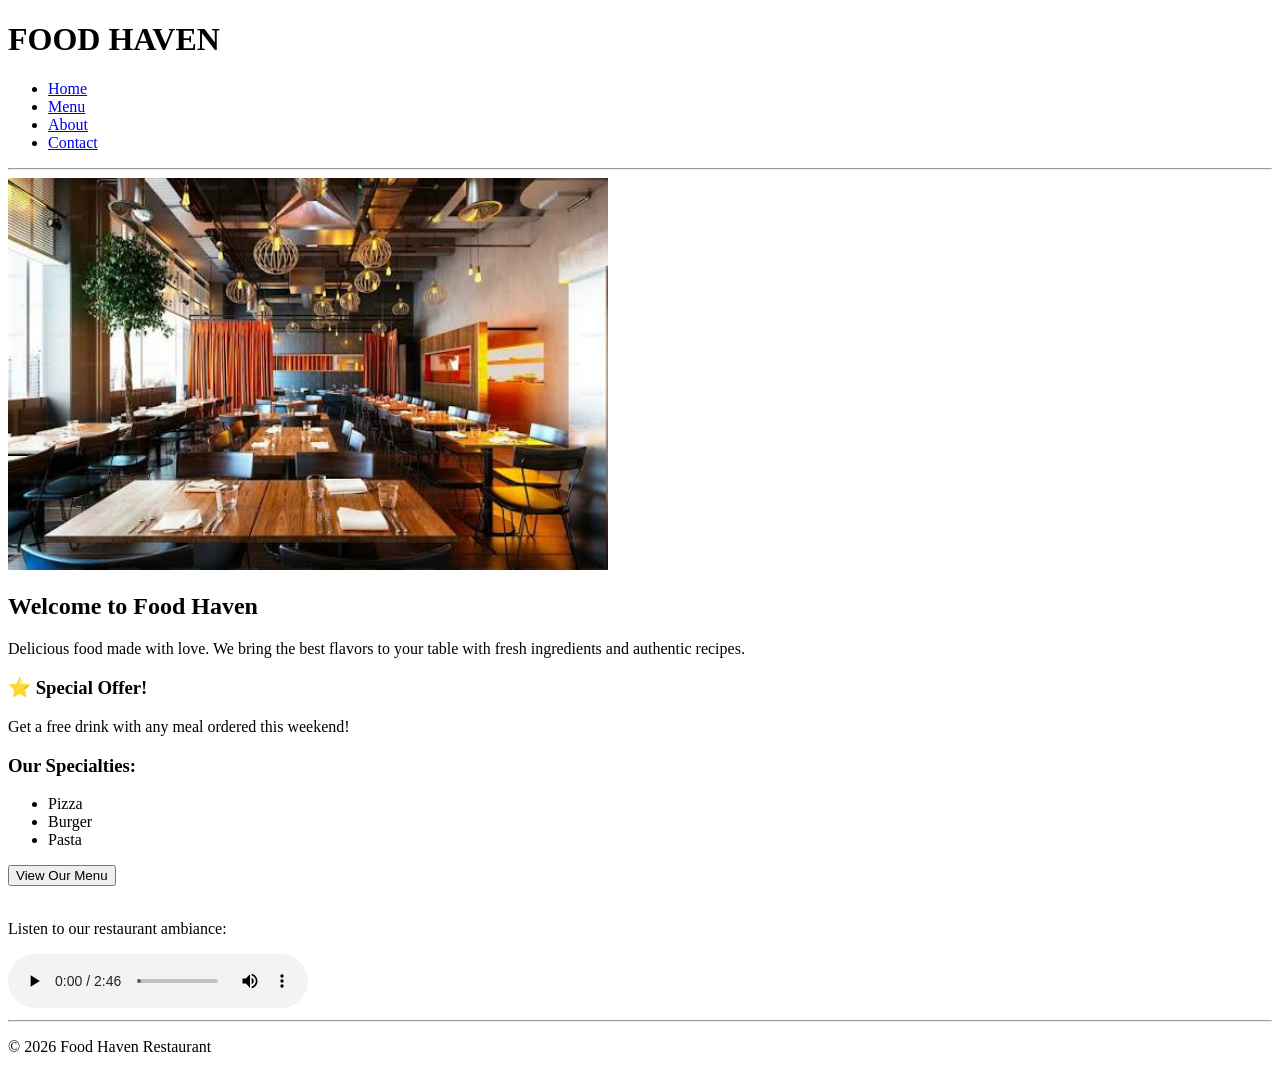
<file: Assignment 4/index.html>
<!DOCTYPE html>
<html>
<head>
    <title>Food Haven Restaurant - Home</title>
</head>
<body>
    <header>
        <h1>FOOD HAVEN</h1>
        <nav>
            <ul>
                <li><a href="index.html">Home</a></li>
                <li><a href="menu.html">Menu</a></li>
                <li><a href="about.html">About</a></li>
                <li><a href="contact.html">Contact</a></li>
            </ul>
        </nav>
    </header>
    <hr>

    <main>
        <!-- Restaurant Image -->
        <img src="images/restaurant.jpeg" alt="Food Haven Restaurant" width="600">
        <br>
        
        <h2>Welcome to Food Haven</h2>
        <p>Delicious food made with love. We bring the best flavors to your table with fresh ingredients and authentic recipes.</p>
        
        <h3>⭐ Special Offer!</h3>
        <p>Get a free drink with any meal ordered this weekend!</p>
        
        <h3>Our Specialties:</h3>
        <ul>
            <li>Pizza</li>
            <li>Burger</li>
            <li>Pasta</li>
        </ul>

        <a href="menu.html"><button>View Our Menu</button></a>

        <br><br>
        <p>Listen to our restaurant ambiance:</p>
        <audio controls>
            <source src="images/background-music.mp3" type="audio/mpeg">
            Your browser does not support the audio element.
        </audio>
    </main>

    <hr>
    <footer>
        <p>&copy; 2026 Food Haven Restaurant</p>
    </footer>
</body>
</html>
</file>
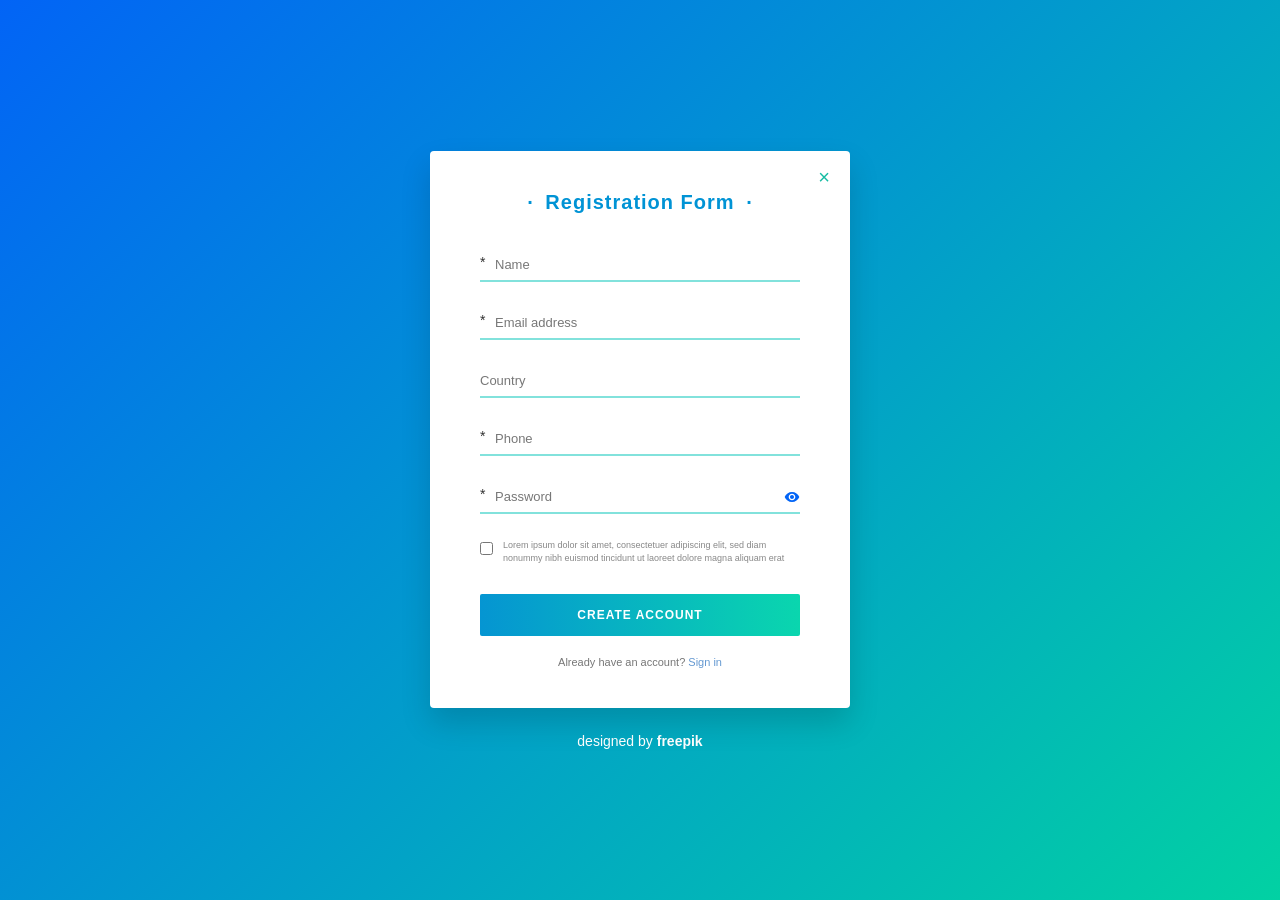
<file: Assignment 5/index.html>
<!DOCTYPE html>
<html lang="en">
<head>
    <meta charset="UTF-8">
    <meta name="viewport" content="width=device-width, initial-scale=1.0">
    <title>Registration Form</title>
    <link rel="stylesheet" href="Style.css">
</head>
<body>

    <div class="form-container">
        <span class="close-btn">&times;</span>
        
        <h2><span class="dot">&middot;</span> Registration Form <span class="dot">&middot;</span></h2>
        
        <form action="#">
            <div class="input-group">
                <span class="asterisk">*</span>
                <input type="text" placeholder="Name" required>
            </div>
            
            <div class="input-group">
                <span class="asterisk">*</span>
                <input type="email" placeholder="Email address" required>
            </div>
            
            <div class="input-group">
                <input type="text" placeholder="Country" class="no-asterisk">
            </div>
            
            <div class="input-group">
                <span class="asterisk">*</span>
                <input type="tel" placeholder="Phone" required>
            </div>
            
            <div class="input-group password-group">
                <span class="asterisk">*</span>
                <input type="password" placeholder="Password" required>
                <span class="eye-icon">
                    <svg viewBox="0 0 24 24" width="16" height="16" fill="#0264f6"><path d="M12 4.5C7 4.5 2.73 7.61 1 12c1.73 4.39 6 7.5 11 7.5s9.27-3.11 11-7.5c-1.73-4.39-6-7.5-11-7.5zM12 17c-2.76 0-5-2.24-5-5s2.24-5 5-5 5 2.24 5 5-2.24 5-5 5zm0-8c-1.66 0-3 1.34-3 3s1.34 3 3 3 3-1.34 3-3-1.34-3-3-3z"/></svg>
                </span>
            </div>
            
            <div class="checkbox-group">
                <input type="checkbox" id="terms" required>
                <label for="terms">Lorem ipsum dolor sit amet, consectetuer adipiscing elit, sed diam nonummy nibh euismod tincidunt ut laoreet dolore magna aliquam erat</label>
            </div>
            
            <button type="submit" class="submit-btn">CREATE ACCOUNT</button>
            
            <p class="signin-text">Already have an account? <a href="#">Sign in</a></p>
        </form>
    </div>
    
    <div class="watermark">
        designed by <strong>freepik</strong>
    </div>

</body>
</html>
</file>
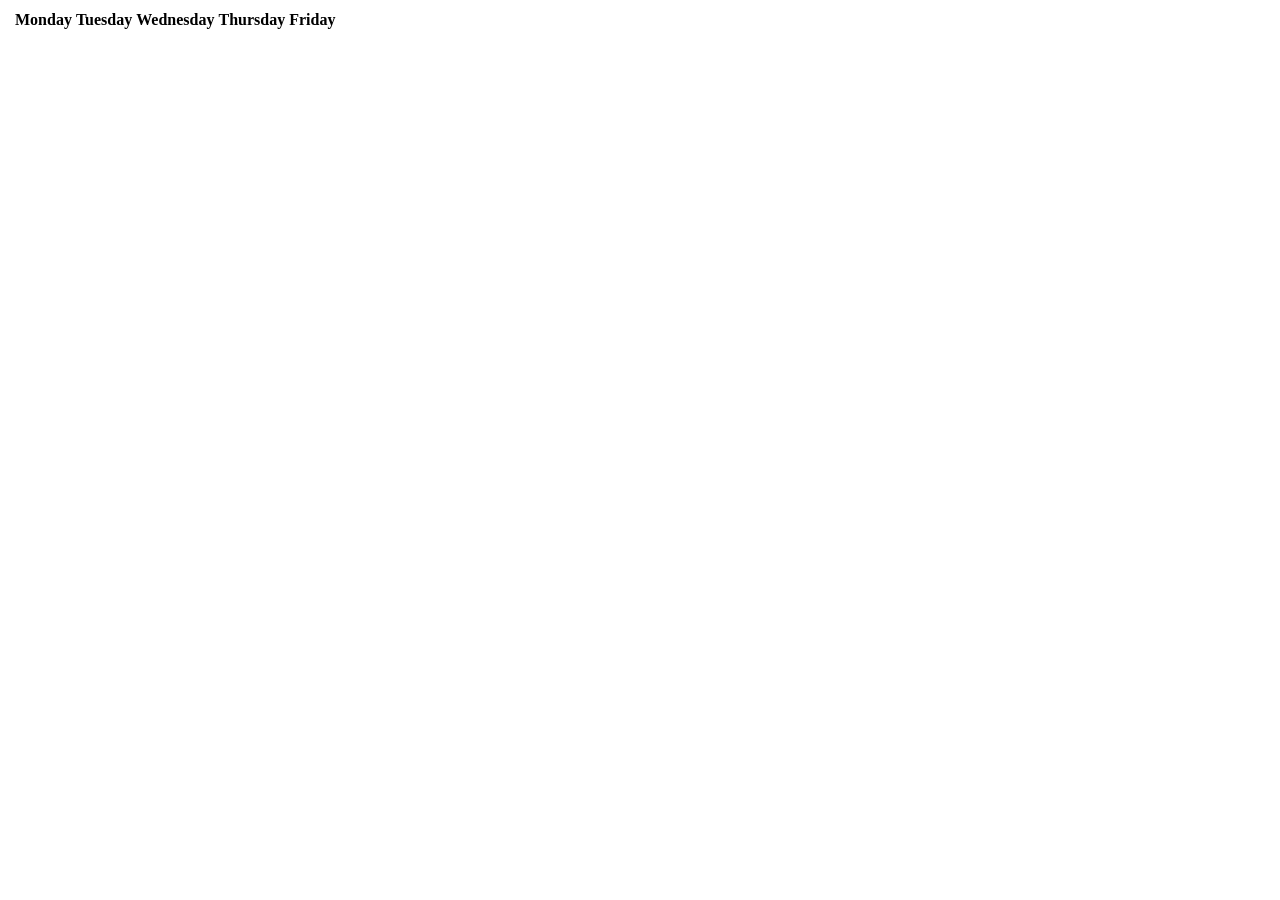
<file: Lec 4.html>
<!DOCTYPE html>
<html lang="en">

<head>
    <meta charset="UTF-8">
    <meta name="viewport" content="width=device-width, initial-scale=1.0">
    <title>Document</title>
</head>

<body>
    <table >
        <tr >
            <th border="1" cellpadding="5"></th>
            <th border="1" cellpadding="5">Monday</th>
            <th border="1" cellpadding="5">Tuesday</th>
            <th border="1" cellpadding="5">Wednesday</th>
            <th border="1" cellpadding="5">Thursday</th>
            <th border="1" cellpadding="5">Friday</th>
        </tr>
        <tr>
            <td border="1" cellpadding="3"></td>
            <td border="1" cellpadding="5"></td>
            <td border="1" cellpadding="5"></td>
            <td border="1" cellpadding="5"></td>
            <td border="1" cellpadding="5"></td>
            <td border="1" cellpadding="5"></td>
        </tr>
        
</body>

</html>
</file>
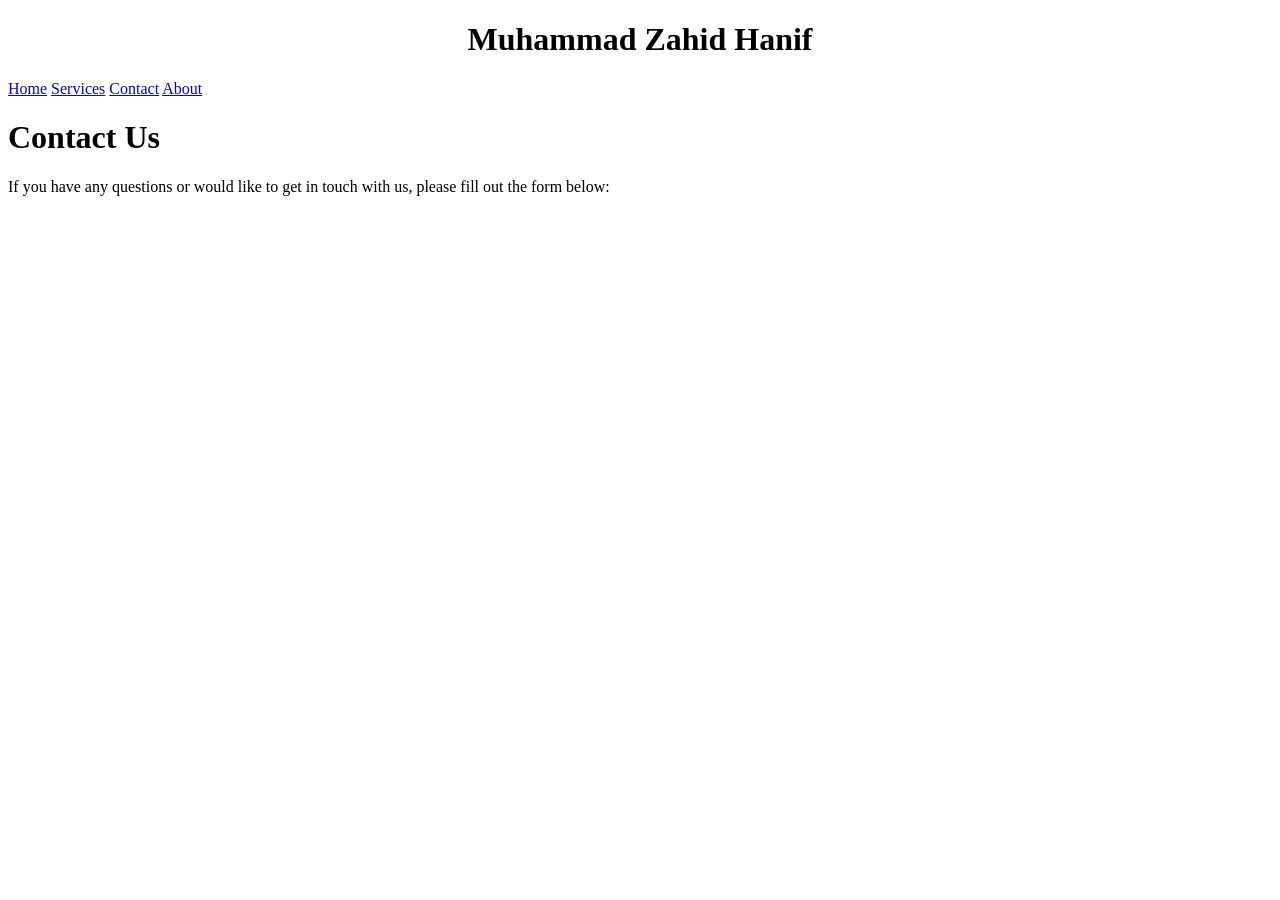
<file: Assignment 1/Contact.html>
<!DOCTYPE html>
<html lang="en">

<head>
    <meta charset="UTF-8">
    <meta name="viewport" content="width=device-width, initial-scale=1.0">
    <title>Contact Us</title>
</head>

<body>
    <h1>
        <center>Muhammad Zahid Hanif</center>
    </h1>
    <nav>
        <a href="Home.html">Home</a>
        <a href="Services.html">Services</a>
        <a href="Contact.html">Contact</a>
        <a href="About.html">About</a>
    </nav>
    <h1>Contact Us</h1>
    <p>If you have any questions or would like to get in touch with us, please fill out the form below:</p>
</body>

</html>
</file>
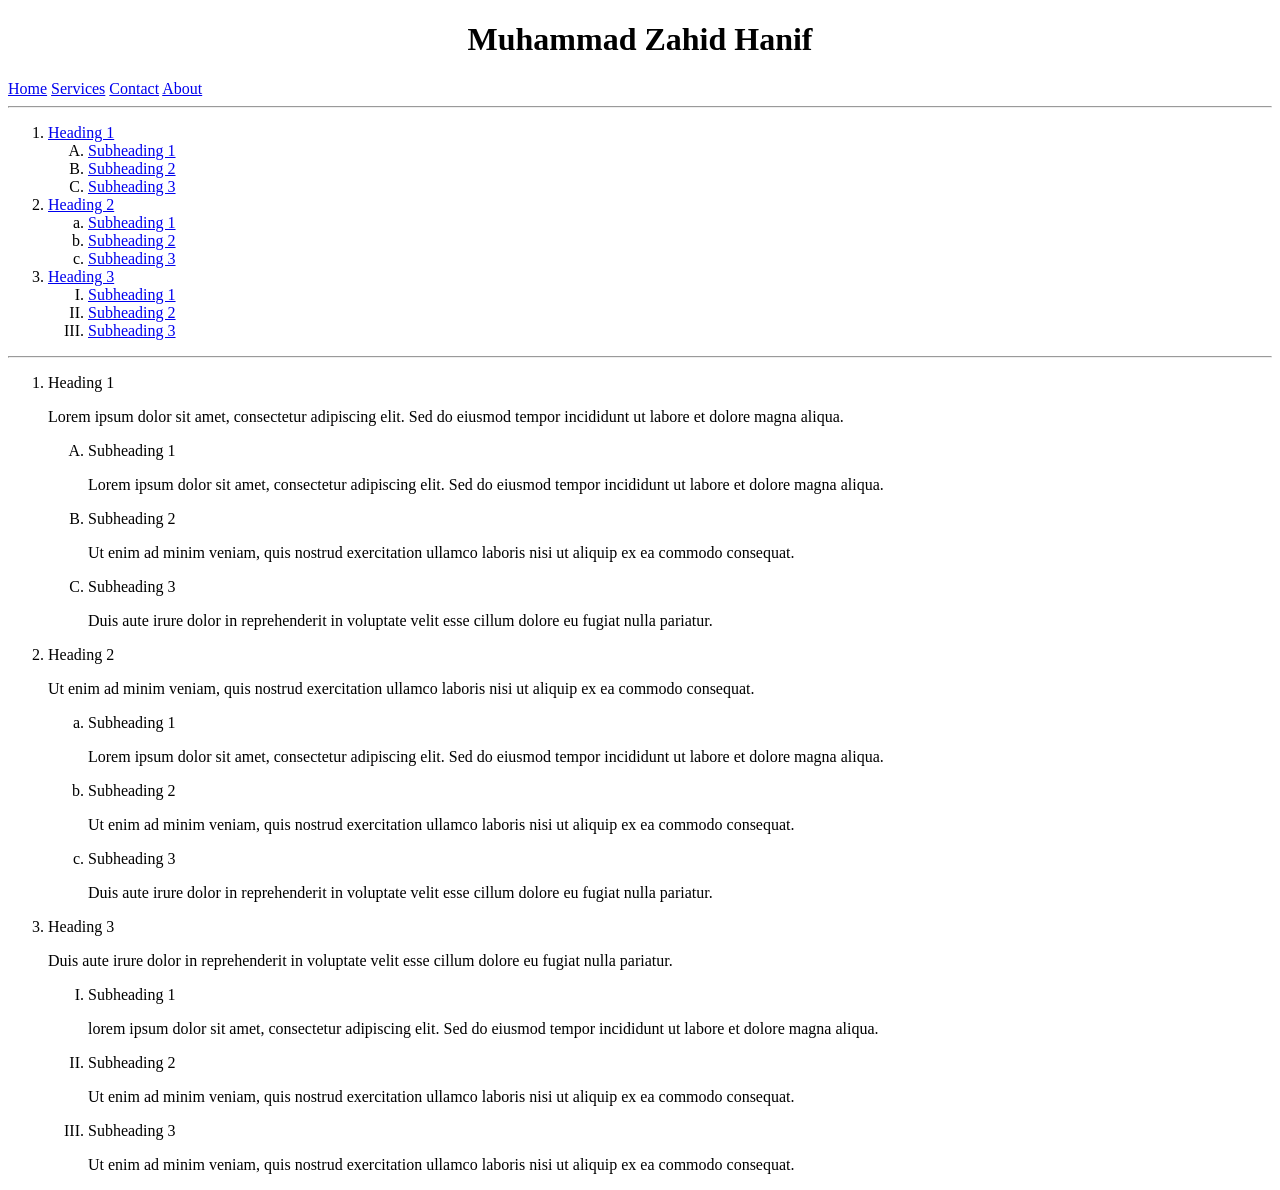
<file: Assignment 1/Home.html>
<!DOCTYPE html>
<html lang="en">

<head>
    <meta charset="UTF-8">
    <meta name="viewport" content="width=device-width, initial-scale=1.0">
    <title>Home</title>
</head>

<body>
    <h1>
        <center>Muhammad Zahid Hanif</center>
    </h1>
    <nav>

        <a href="Home.html">Home</a>
        <a href="Services.html">Services</a>
        <a href="Contact.html">Contact</a>
        <a href="About.html">About</a>
    </nav>
    <hr>
    
    <ol type="1">
        <li>
            <a href="#heading1">Heading 1</a>
            <ol type="A">
                <li> <a href="#subheading1">Subheading 1</a></li>
                <li> <a href="#subheading2">Subheading 2</a></li>
                <li> <a href="#subheading3">Subheading 3</a></li>
            </ol>
        </li>

        <li>
            <a href="#heading2">Heading 2</a>
            <ol type="a">
                <li><a href="#subheading4">Subheading 1</a></li>
                <li><a href="#subheading5">Subheading 2</a></li>
                <li><a href="#subheading6">Subheading 3</a></li>
            </ol>
        </li>
        <li>
            <a href="#heading3">Heading 3</a>
            <ol type="I">
                <li><a href="#subheading7">Subheading 1</a></li>
        </li>
        <li><a href="#subheading8">Subheading 2</a></li>
        <li><a href="#subheading9">Subheading 3</a></li>
    </ol>
    </li>
    </ol>
    <hr>
    <!-- For Description -->
    <ol type="1">
        <li id="heading1">
            Heading 1
<p >Lorem ipsum dolor sit amet, consectetur adipiscing elit. Sed do eiusmod tempor incididunt ut labore et dolore magna aliqua.</p>
            <ol type="A">
                <li id="subheading1">Subheading 1</li>
                <p>
                    Lorem ipsum dolor sit amet, consectetur adipiscing elit. Sed do eiusmod tempor incididunt ut labore et dolore magna aliqua.
                </p>
                <li id="subheading2">Subheading 2</li>
                <p>
                    Ut enim ad minim veniam, quis nostrud exercitation ullamco laboris nisi ut aliquip ex ea commodo consequat.
                </p>
                <li id="subheading3">Subheading 3</li>
                <p>
                    Duis aute irure dolor in reprehenderit in voluptate velit esse cillum dolore eu fugiat nulla pariatur.
                </p>
            </ol>
        </li>

        <li id="heading2">
            Heading 2
            <p>Ut enim ad minim veniam, quis nostrud exercitation ullamco laboris nisi ut aliquip ex ea commodo consequat.</p>
            <ol type="a">
                <li id="subheading4">Subheading 1</li>
                <p>
                    Lorem ipsum dolor sit amet, consectetur adipiscing elit. Sed do eiusmod tempor incididunt ut labore et dolore magna aliqua.
                </p>
                <li id="subheading5">Subheading 2</li>
                <p>
                    Ut enim ad minim veniam, quis nostrud exercitation ullamco laboris nisi ut aliquip ex ea commodo consequat.
                </p>
                <li id="subheading6">Subheading 3</li>
                <p>
                    Duis aute irure dolor in reprehenderit in voluptate velit esse cillum dolore eu fugiat nulla pariatur.
                </p>
            </ol>
        </li>
        <li id="heading3">
            Heading 3
            <p>Duis aute irure dolor in reprehenderit in voluptate velit esse cillum dolore eu fugiat nulla pariatur.</p>
            <ol type="I">
                <li id="subheading7">Subheading 1</li>
                <p>
                    lorem ipsum dolor sit amet, consectetur adipiscing elit. Sed do eiusmod tempor incididunt ut labore et dolore magna aliqua.
                </p>
                <li id="subheading8">Subheading 2</li>
                <p>
                    Ut enim ad minim veniam, quis nostrud exercitation ullamco laboris nisi ut aliquip ex ea commodo consequat.
                </p>
                <li id="subheading9">Subheading 3</li>
                <p>Ut enim ad minim veniam, quis nostrud exercitation ullamco laboris nisi ut aliquip ex ea commodo consequat.</p>
            </ol>
        </li>
    </ol>
</body>

</html>
</file>
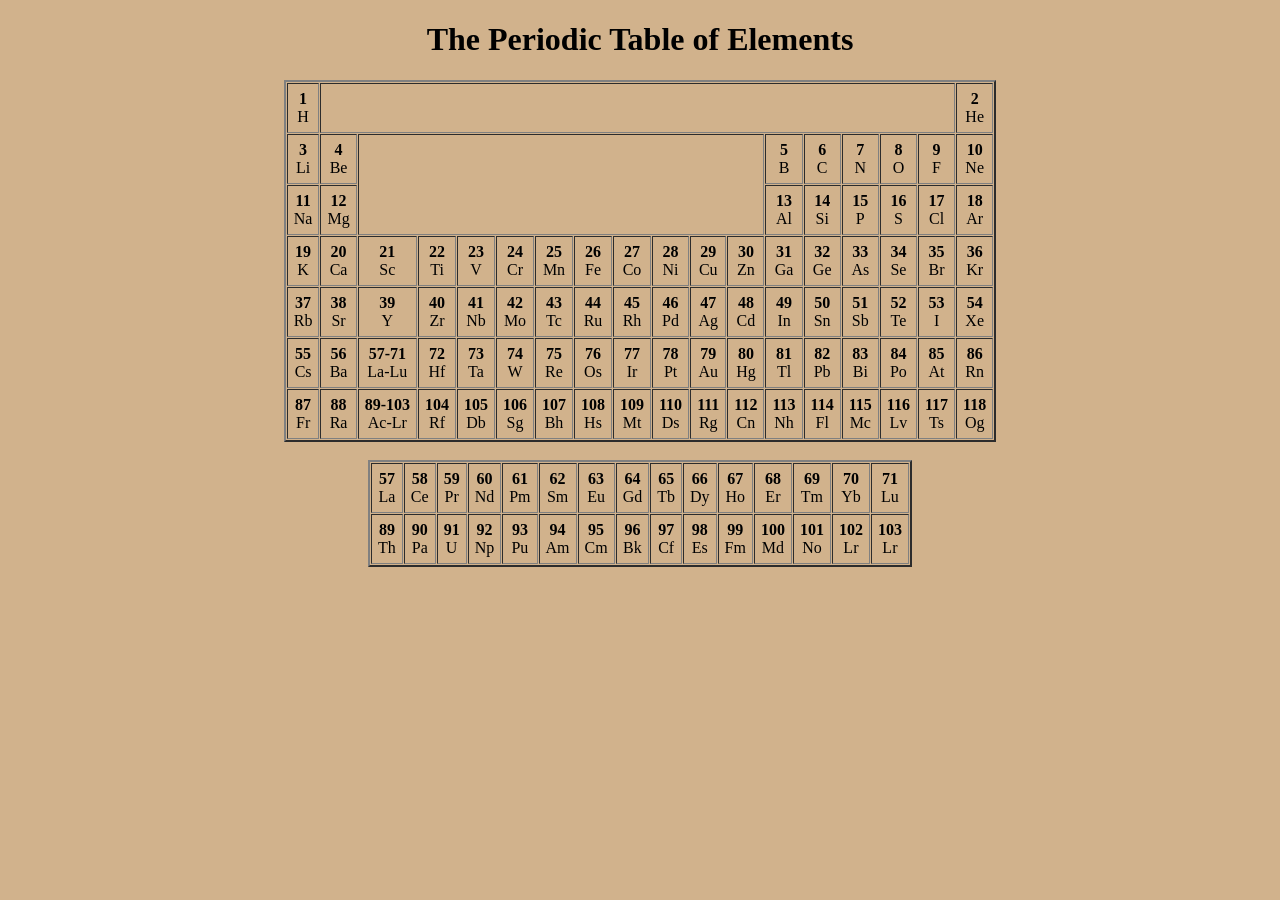
<file: Assignment 2/Periodic_TAble.html>
<!DOCTYPE html>
<html lang="en">

<head>
    <meta charset="UTF-8">
    <title>Periodic Table </title>
</head>

<body bgcolor="#D1B28C">

    <h1 align="center">The Periodic Table of Elements</h1>

    <table border="2" align="center" cellpadding="6" cellspacing="1">

        <tr align="center">
            <td><strong>1</strong><br>H</td>
            <td colspan="16"></td>
            <td><strong>2</strong><br>He</td>
        </tr>


        <tr align="center">
            <td><strong>3</strong><br>Li</td>
            <td><strong>4</strong><br>Be</td>
            <td colspan="10" rowspan="2"></td>
            <td><strong>5</strong><br>B</td>
            <td><strong>6</strong><br>C</td>
            <td><strong>7</strong><br>N</td>
            <td><strong>8</strong><br>O</td>
            <td><strong>9</strong><br>F</td>
            <td ><strong>10</strong><br>Ne</td>
        </tr>


        <tr align="center">
            <td><strong>11</strong><br>Na</td>
            <td><strong>12</strong><br>Mg</td>
            <td><strong>13</strong><br>Al</td>
            <td><strong>14</strong><br>Si</td>
            <td><strong>15</strong><br>P</td>
            <td><strong>16</strong><br>S</td>
            <td><strong>17</strong><br>Cl</td>
            <td ><strong>18</strong><br>Ar</td>
        </tr>


        <tr align="center">
            <td><strong>19</strong><br>K</td>
            <td><strong>20</strong><br>Ca</td>
            <td><strong>21</strong><br>Sc</td>
            <td><strong>22</strong><br>Ti</td>
            <td><strong>23</strong><br>V</td>
            <td><strong>24</strong><br>Cr</td>
            <td><strong>25</strong><br>Mn</td>
            <td><strong>26</strong><br>Fe</td>
            <td><strong>27</strong><br>Co</td>
            <td><strong>28</strong><br>Ni</td>
            <td><strong>29</strong><br>Cu</td>
            <td><strong>30</strong><br>Zn</td>
            <td><strong>31</strong><br>Ga</td>
            <td><strong>32</strong><br>Ge</td>
            <td><strong>33</strong><br>As</td>
            <td><strong>34</strong><br>Se</td>
            <td><strong>35</strong><br>Br</td>
            <td ><strong>36</strong><br>Kr</td>
        </tr>


        <tr align="center">
            <td><strong>37</strong><br>Rb</td>
            <td><strong>38</strong><br>Sr</td>
            <td><strong>39</strong><br>Y</td>
            <td><strong>40</strong><br>Zr</td>
            <td><strong>41</strong><br>Nb</td>
            <td><strong>42</strong><br>Mo</td>
            <td><strong>43</strong><br>Tc</td>
            <td><strong>44</strong><br>Ru</td>
            <td><strong>45</strong><br>Rh</td>
            <td><strong>46</strong><br>Pd</td>
            <td><strong>47</strong><br>Ag</td>
            <td><strong>48</strong><br>Cd</td>
            <td><strong>49</strong><br>In</td>
            <td><strong>50</strong><br>Sn</td>
            <td><strong>51</strong><br>Sb</td>
            <td><strong>52</strong><br>Te</td>
            <td><strong>53</strong><br>I</td>
            <td ><strong>54</strong><br>Xe</td>
        </tr>


        <tr align="center">
            <td><strong>55</strong><br>Cs</td>
            <td><strong>56</strong><br>Ba</td>
            <td><strong>57-71</strong><br>La-Lu</td>
            <td><strong>72</strong><br>Hf</td>
            <td><strong>73</strong><br>Ta</td>
            <td><strong>74</strong><br>W</td>
            <td><strong>75</strong><br>Re</td>
            <td><strong>76</strong><br>Os</td>
            <td><strong>77</strong><br>Ir</td>
            <td><strong>78</strong><br>Pt</td>
            <td><strong>79</strong><br>Au</td>
            <td><strong>80</strong><br>Hg</td>
            <td><strong>81</strong><br>Tl</td>
            <td><strong>82</strong><br>Pb</td>
            <td><strong>83</strong><br>Bi</td>
            <td><strong>84</strong><br>Po</td>
            <td><strong>85</strong><br>At</td>
            <td ><strong>86</strong><br>Rn</td>
        </tr>

        <tr align="center">
            <td><strong>87</strong><br>Fr</td>
            <td><strong>88</strong><br>Ra</td>
            <td><strong>89-103</strong><br>Ac-Lr</td>
            <td><strong>104</strong><br>Rf</td>
            <td><strong>105</strong><br>Db</td>
            <td><strong>106</strong><br>Sg</td>
            <td><strong>107</strong><br>Bh</td>
            <td><strong>108</strong><br>Hs</td>
            <td><strong>109</strong><br>Mt</td>
            <td><strong>110</strong><br>Ds</td>
            <td><strong>111</strong><br>Rg</td>
            <td><strong>112</strong><br>Cn</td>
            <td><strong>113</strong><br>Nh</td>
            <td><strong>114</strong><br>Fl</td>
            <td><strong>115</strong><br>Mc</td>
            <td><strong>116</strong><br>Lv</td>
            <td><strong>117</strong><br>Ts</td>
            <td ><strong>118</strong><br>Og</td>
        </tr>



    </table>
    <br>

    <table border="2" align="center" cellpadding="6" cellspacing="1">
        <tr align="center">

            <td><strong>57</strong><br>La</td>
            <td><strong>58</strong><br>Ce</td>
            <td><strong>59</strong><br>Pr</td>
            <td><strong>60</strong><br>Nd</td>
            <td><strong>61</strong><br>Pm</td>
            <td><strong>62</strong><br>Sm</td>
            <td><strong>63</strong><br>Eu</td>
            <td><strong>64</strong><br>Gd</td>
            <td><strong>65</strong><br>Tb</td>
            <td><strong>66</strong><br>Dy</td>
            <td><strong>67</strong><br>Ho</td>
            <td><strong>68</strong><br>Er</td>
            <td><strong>69</strong><br>Tm</td>
            <td><strong>70</strong><br>Yb</td>
            <td><strong>71</strong><br>Lu</td>

        </tr>


        <tr align="center">
            <td><strong>89</strong><br>Th</td>
            <td><strong>90</strong><br>Pa</td>
            <td><strong>91</strong><br>U</td>
            <td><strong>92</strong><br>Np</td>
            <td><strong>93</strong><br>Pu</td>
            <td><strong>94</strong><br>Am</td>
            <td><strong>95</strong><br>Cm</td>
            <td><strong>96</strong><br>Bk</td>
            <td><strong>97</strong><br>Cf</td>
            <td><strong>98</strong><br>Es</td>
            <td><strong>99</strong><br>Fm</td>
            <td><strong>100</strong><br>Md</td>
            <td><strong>101</strong><br>No</td>
            <td><strong>102</strong><br>Lr</td>
            <td><strong>103</strong><br>Lr</td>

        </tr>
    </table>

</body>

</html>
</file>
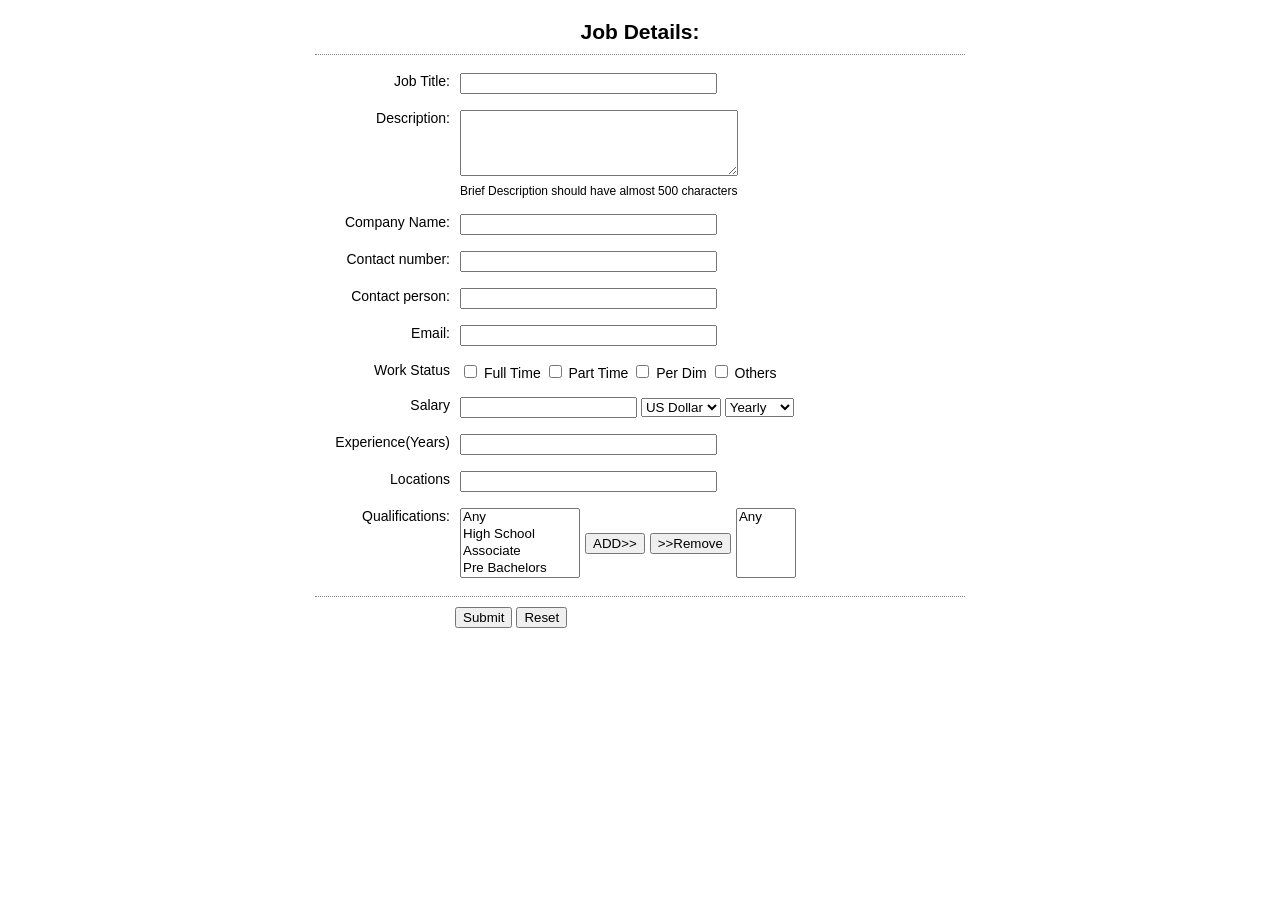
<file: Assignment 3/Task.html>
<!DOCTYPE html>
<html lang="en">

<head>
    <meta charset="UTF-8">
    <meta name="viewport" content="width=device-width, initial-scale=1.0">
    <title>Job Details Form</title>
    <style>
        body {
            font-family: Arial, sans-serif;
            font-size: 14px;
        }

        .form-container {
            width: 650px;
            margin: 20px auto;
        }

        h2 {
            text-align: center;
            margin-bottom: 10px;
        }

        .dotted-line {
            border: none;
            border-top: 1px dotted #888;
            margin: 10px 0;
        }

        table {
            width: 100%;
            border-collapse: collapse;
        }

        td {
            padding: 8px 5px;
            vertical-align: top;
        }

        .label-col {
            text-align: right;
            width: 130px;
        }

        .sub-text {
            display: block;
            font-size: 12px;
            margin-top: 5px;
        }

        .qualifications-container {
            display: flex;
            align-items: center;
            gap: 5px;
        }

        .qualifications-container select {
            width: 120px;
        }

        .qualifications-buttons {
            display: flex;
            gap: 5px;
        }

        .action-buttons {
            margin-top: 10px;
            margin-left: 140px;
        }
    </style>
</head>

<body>

    <div class="form-container">
        <h2>Job Details:</h2>
        <hr class="dotted-line">

        <form action="#" method="post">
            <table>
                <tr>
                    <td class="label-col"><label for="job_title">Job Title:</label></td>
                    <td><input type="text" id="job_title" name="job_title" size="30"></td>
                </tr>
                <tr>
                    <td class="label-col"><label for="description">Description:</label></td>
                    <td>
                        <textarea id="description" name="description" rows="4" cols="32"></textarea>
                        <span class="sub-text">Brief Description should have almost 500 characters</span>
                    </td>
                </tr>
                <tr>
                    <td class="label-col"><label for="company_name">Company Name:</label></td>
                    <td><input type="text" id="company_name" name="company_name" size="30"></td>
                </tr>
                <tr>
                    <td class="label-col"><label for="contact_number">Contact number:</label></td>
                    <td><input type="text" id="contact_number" name="contact_number" size="30"></td>
                </tr>
                <tr>
                    <td class="label-col"><label for="contact_person">Contact person:</label></td>
                    <td><input type="text" id="contact_person" name="contact_person" size="30"></td>
                </tr>
                <tr>
                    <td class="label-col"><label for="email">Email:</label></td>
                    <td><input type="email" id="email" name="email" size="30"></td>
                </tr>
                <tr>
                    <td class="label-col">Work Status</td>
                    <td>
                        <input type="checkbox" id="full_time" name="work_status" value="Full Time"> <label
                            for="full_time">Full Time</label>
                        <input type="checkbox" id="part_time" name="work_status" value="Part Time"> <label
                            for="part_time">Part Time</label>
                        <input type="checkbox" id="per_dim" name="work_status" value="Per Dim"> <label for="per_dim">Per
                            Dim</label>
                        <input type="checkbox" id="others" name="work_status" value="Others"> <label
                            for="others">Others</label>
                    </td>
                </tr>
                <tr>
                    <td class="label-col"><label for="salary">Salary</label></td>
                    <td>
                        <input type="text" id="salary" name="salary" size="20">
                        <select name="currency">
                            <option value="USD">US Dollar</option>
                            <option value="PKR">PKR</option>
                            <option value="Euro">Euro</option>
                        </select>
                        <select name="period">
                            <option value="Yearly">Yearly</option>
                            <option value="Monthly">Monthly</option>
                            <option value="Hourly">Hourly</option>
                        </select>
                    </td>
                </tr>
                <tr>
                    <td class="label-col"><label for="experience">Experience(Years)</label></td>
                    <td><input type="text" id="experience" name="experience" size="30"></td>
                </tr>
                <tr>
                    <td class="label-col"><label for="locations">Locations</label></td>
                    <td><input type="text" id="locations" name="locations" size="30"></td>
                </tr>
                <tr>
                    <td class="label-col"><label>Qualifications:</label></td>
                    <td>
                        <div class="qualifications-container">
                            <select multiple size="4">
                                <option value="any">Any</option>
                                <option value="high_school">High School</option>
                                <option value="associate">Associate</option>
                                <option value="pre_bachelors">Pre Bachelors</option>
                            </select>
                            <div class="qualifications-buttons">
                                <button type="button">ADD>></button>
                                <button type="button">>>Remove</button>
                            </div>
                            <select multiple size="4" style="width: 60px;">
                                <option value="any">Any</option>
                            </select>
                        </div>
                    </td>
                </tr>
            </table>

            <hr class="dotted-line">

            <div class="action-buttons">
                <input type="submit" value="Submit">
                <input type="reset" value="Reset">
            </div>
        </form>
    </div>

</body>

</html>
</file>
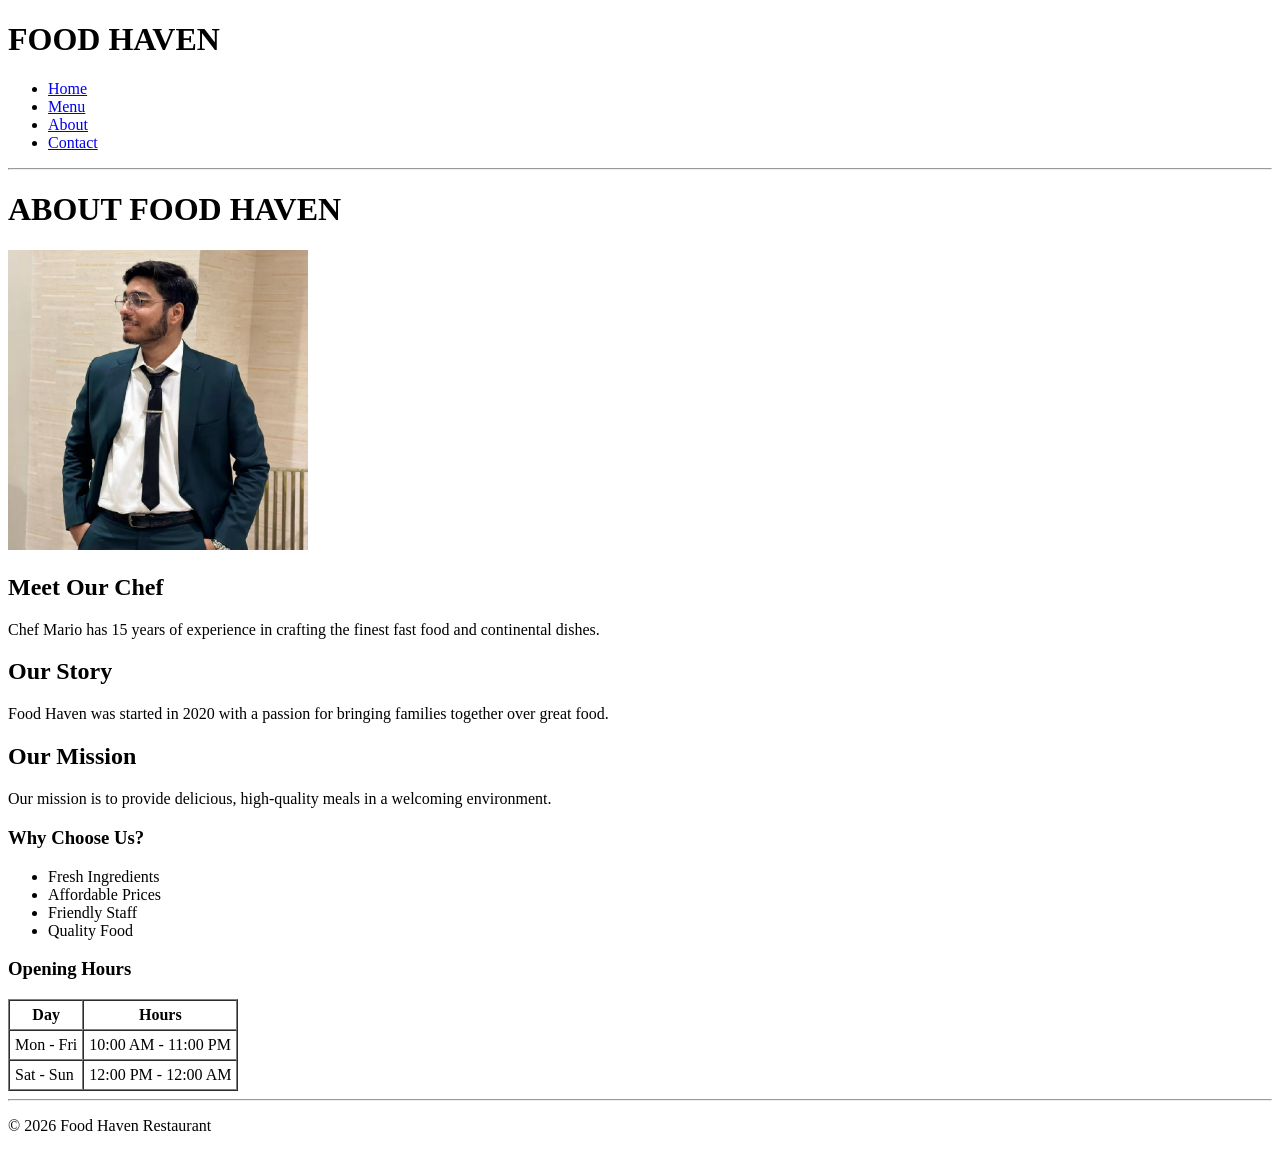
<file: Assignment 4/about.html>
<!DOCTYPE html>
<html>
<head>
    <title>Food Haven - About Us</title>
</head>
<body>
    <header>
        <h1>FOOD HAVEN</h1>
        <nav>
            <ul>
                <li><a href="index.html">Home</a></li>
                <li><a href="menu.html">Menu</a></li>
                <li><a href="about.html">About</a></li>
                <li><a href="contact.html">Contact</a></li>
            </ul>
        </nav>
    </header>
    <hr>

    <main>
        <h1>ABOUT FOOD HAVEN</h1>

        <img src="images/chef.jpg" alt="Our Head Chef" width="300">
        <h2>Meet Our Chef</h2>
        <p>Chef Mario has 15 years of experience in crafting the finest fast food and continental dishes.</p>
        
        <h2>Our Story</h2>
        <p>Food Haven was started in 2020 with a passion for bringing families together over great food.</p>
        
        <h2>Our Mission</h2>
        <p>Our mission is to provide delicious, high-quality meals in a welcoming environment.</p>
        
        <h3>Why Choose Us?</h3>
        <ul>
            <li>Fresh Ingredients</li>
            <li>Affordable Prices</li>
            <li>Friendly Staff</li>
            <li>Quality Food</li>
        </ul>

        <h3>Opening Hours</h3>
        <table border="1" cellpadding="5" cellspacing="0">
            <tr>
                <th>Day</th>
                <th>Hours</th>
            </tr>
            <tr>
                <td>Mon - Fri</td>
                <td>10:00 AM - 11:00 PM</td>
            </tr>
            <tr>
                <td>Sat - Sun</td>
                <td>12:00 PM - 12:00 AM</td>
            </tr>
        </table>
    </main>

    <hr>
    <footer>
        <p>&copy; 2026 Food Haven Restaurant</p>
    </footer>
</body>
</html>
</file>
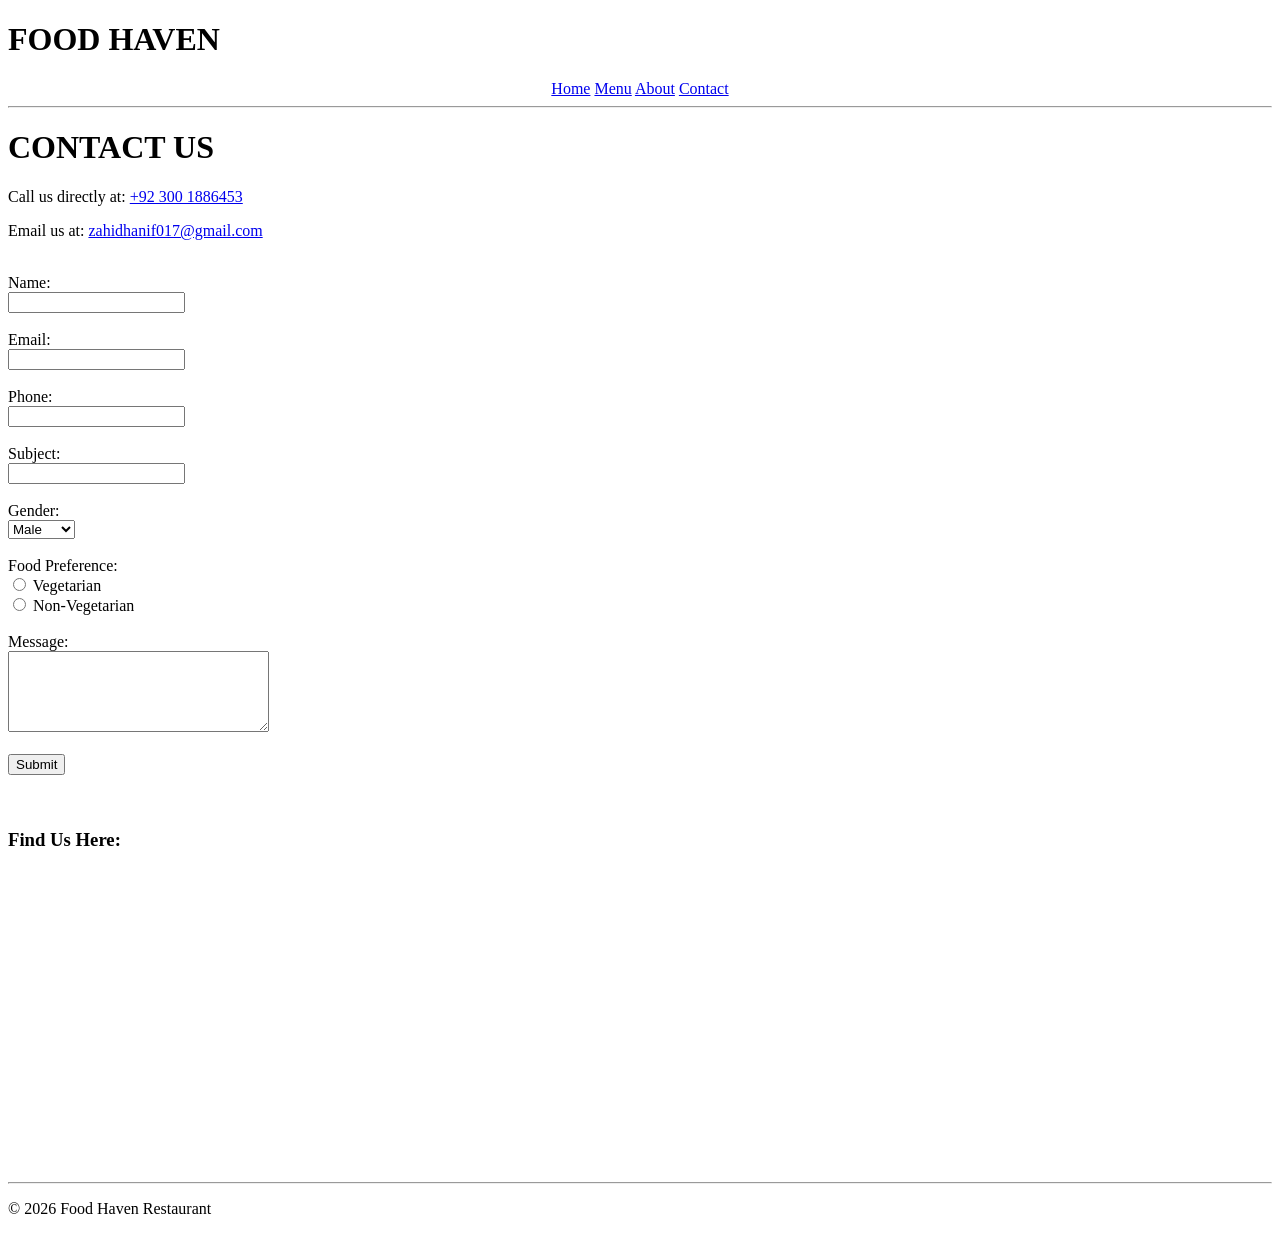
<file: Assignment 4/contact.html>
<!DOCTYPE html>
<html>
<head>
    <title>Food Haven - Contact Us</title>
</head>
<body>
    <header>
        <h1>FOOD HAVEN</h1>
        <nav align ="center" padding="50px">
            
                <a href="index.html">Home</a>
                <a href="menu.html">Menu</a>
                <a href="about.html">About</a>
                <a href="contact.html">Contact</a>
           
        </nav>
    </header>
    <hr>

    <main>
        <h1>CONTACT US</h1>
        
        <p>Call us directly at: <a href="tel:+923001886453">+92 300 1886453</a></p>
        <p>Email us at: <a href="mailto:zahidhanif017@gmail.com">zahidhanif017@gmail.com</a></p>
        <br>

        <form action="#" method="POST">
            <label for="name">Name:</label><br>
            <input type="text" id="name" name="name" required><br><br>

            <label for="email">Email:</label><br>
            <input type="email" id="email" name="email" required><br><br>

            <label for="phone">Phone:</label><br>
            <input type="tel" id="phone" name="phone"><br><br>

            <label for="subject">Subject:</label><br>
            <input type="text" id="subject" name="subject"><br><br>

            <label for="gender">Gender:</label><br>
            <select id="gender" name="gender">
                <option value="male">Male</option>
                <option value="female">Female</option>
                <option value="other">Other</option>
            </select><br><br>

            <label>Food Preference:</label><br>
            <input type="radio" id="veg" name="food_preference" value="Vegetarian">
            <label for="veg">Vegetarian</label><br>
            <input type="radio" id="nonveg" name="food_preference" value="Non-Vegetarian">
            <label for="nonveg">Non-Vegetarian</label><br><br>

            <label for="message">Message:</label><br>
            <textarea id="message" name="message" rows="5" cols="30" required></textarea><br><br>

            <button type="submit">Submit</button>
        </form>

        <br><br>
        <h3>Find Us Here:</h3>
        <iframe src="https://www.google.com/maps/embed?pb=!1m18!1m12!1m3!1d115802.73031024341!2d66.97495029315573!3d24.860959885885273!2m3!1f0!2f0!3f0!3m2!1i1024!2i768!4f13.1!3m3!1m2!1s0x3eb33e06651d4bbf%3A0x9cf92f44555a0c23!2sKarachi%2C%20Karachi%20City%2C%20Sindh%2C%20Pakistan!5e0!3m2!1sen!2s!4v1690000000000!5m2!1sen!2s" width="400" height="300" style="border:0;" allowfullscreen="" loading="lazy" referrerpolicy="no-referrer-when-downgrade"></iframe>
    </main>

    <hr>
    <footer>
        <p>&copy; 2026 Food Haven Restaurant</p>
    </footer>
</body>
</html>
</file>
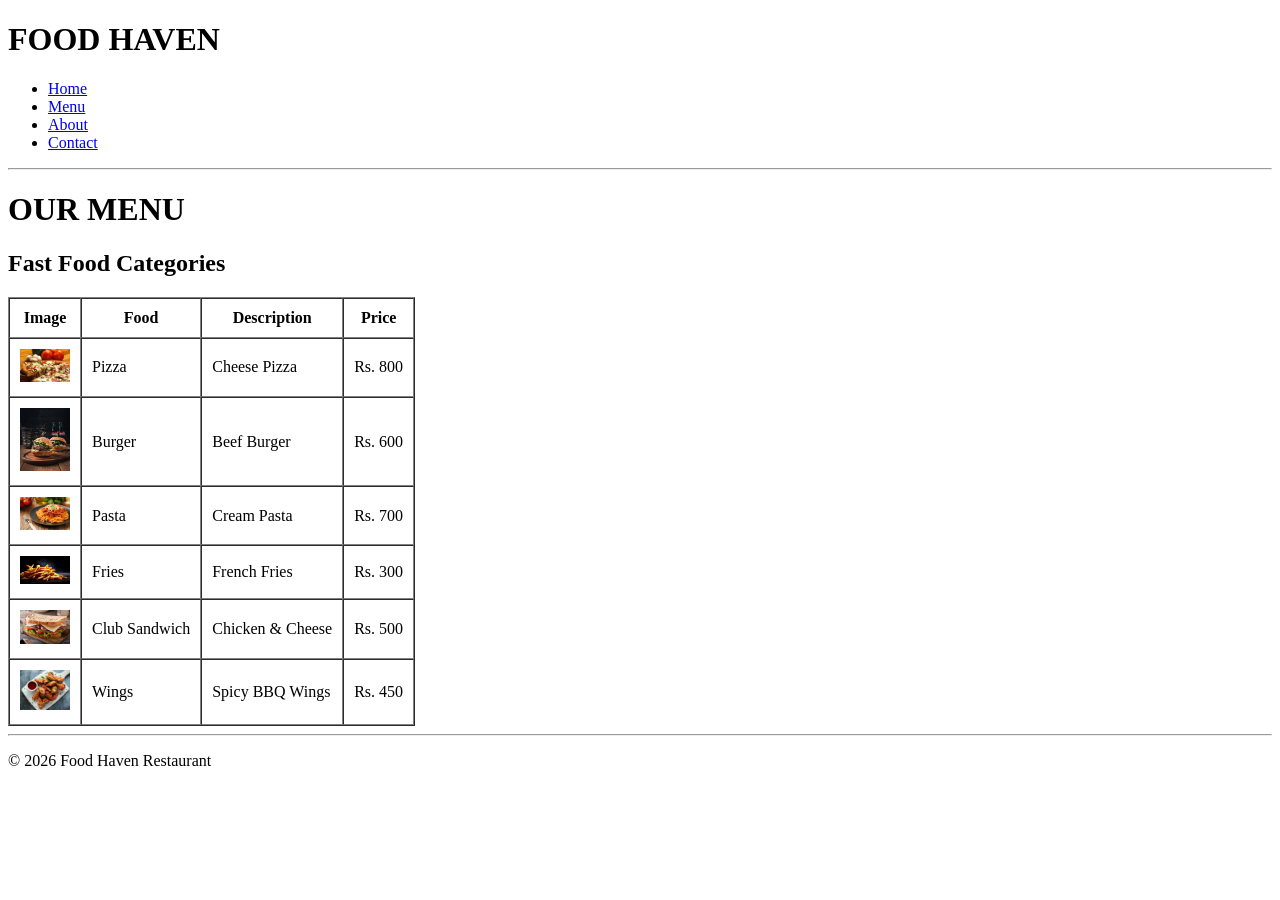
<file: Assignment 4/menu.html>
<!DOCTYPE html>
<html>
<head>
    <title>Food Haven - Menu</title>
</head>
<body>
    <header>
        <h1>FOOD HAVEN</h1>
        <nav>
            <ul>
                <li><a href="index.html">Home</a></li>
                <li><a href="menu.html">Menu</a></li>
                <li><a href="about.html">About</a></li>
                <li><a href="contact.html">Contact</a></li>
            </ul>
        </nav>
    </header>
    <hr>

    <main>
        <h1>OUR MENU</h1>

        <h2>Fast Food Categories</h2>
        
        <table border="1" cellpadding="10" cellspacing="0">
            <tr>
                <th>Image</th>
                <th>Food</th>
                <th>Description</th>
                <th>Price</th>
            </tr>
            <tr>
                <td><img src="images/pizza.jpg" alt="Pizza" width="50"></td>
                <td>Pizza</td>
                <td>Cheese Pizza</td>
                <td>Rs. 800</td>
            </tr>
            <tr>
                <td><img src="images/burger.jpg" alt="Burger" width="50"></td>
                <td>Burger</td>
                <td>Beef Burger</td>
                <td>Rs. 600</td>
            </tr>
            <tr>
                <td><img src="images/pasta.jpg" alt="Pasta" width="50"></td>
                <td>Pasta</td>
                <td>Cream Pasta</td>
                <td>Rs. 700</td>
            </tr>
            <tr>
                <td><img src="images/fries.jpg" alt="Fries" width="50"></td> <!-- Need to add this image or use existing -->
                <td>Fries</td>
                <td>French Fries</td>
                <td>Rs. 300</td>
            </tr>
            <tr>
                <td><img src="images/sandwich.jpg" alt="Sandwich" width="50"></td>
                <td>Club Sandwich</td>
                <td>Chicken & Cheese</td>
                <td>Rs. 500</td>
            </tr>
            <tr>
                <td><img src="images/wings.jpg" alt="Wings" width="50"></td>
                <td>Wings</td>
                <td>Spicy BBQ Wings</td>
                <td>Rs. 450</td>
            </tr>
        </table>
    </main>

    <hr>
    <footer>
        <p>&copy; 2026 Food Haven Restaurant</p>
    </footer>
</body>
</html>
</file>
<file: Assignment 5/Style.css>
* {
    margin: 0;
    padding: 0;
    box-sizing: border-box;
    font-family: 'Segoe UI', Tahoma, Geneva, Verdana, sans-serif;
}

body {
    background: linear-gradient(135deg, #0264f6, #02d1a3);
    min-height: 100vh;
    display: flex;
    flex-direction: column;
    justify-content: center;
    align-items: center;
    padding: 20px;
}

.form-container {
    background: #ffffff;
    width: 100%;
    max-width: 420px;
    padding: 40px 50px;
    border-radius: 4px;
    box-shadow: 0 15px 30px rgba(0,0,0,0.15);
    position: relative;
}

.close-btn {
    position: absolute;
    top: 15px;
    right: 20px;
    font-size: 20px;
    color: #17bca3;
    cursor: pointer;
}

h2 {
    text-align: center;
    color: #0093d5;
    font-size: 20px;
    font-weight: 600;
    margin-bottom: 35px;
    letter-spacing: 1px;
}

.dot {
    color: #0093d5;
    font-weight: bold;
    margin: 0 5px;
}

.input-group {
    position: relative;
    margin-bottom: 25px;
}

.input-group input {
    width: 100%;
    border: none;
    border-bottom: 2px solid #82e2dc;
    padding: 8px 10px 8px 15px;
    font-size: 13px;
    color: #555;
    outline: none;
    background: transparent;
}

.input-group input::placeholder {
    color: #777;
    font-weight: 500;
}

.asterisk {
    position: absolute;
    left: 0;
    top: 5px;
    font-size: 14px;
    color: #333;
}

.no-asterisk {
    padding-left: 0 !important;
}

.eye-icon {
    position: absolute;
    right: 0;
    top: 8px;
    cursor: pointer;
}

.checkbox-group {
    display: flex;
    align-items: flex-start;
    gap: 10px;
    margin-bottom: 30px;
    margin-top: 10px;
}

.checkbox-group input {
    margin-top: 3px;
    accent-color: #0093d5;
}

.checkbox-group label {
    font-size: 9px;
    color: #888;
    line-height: 1.4;
}

.submit-btn {
    width: 100%;
    background: linear-gradient(to right, #0595d2, #0ad6ae);
    color: white;
    border: none;
    padding: 14px;
    font-size: 12px;
    font-weight: bold;
    letter-spacing: 1px;
    cursor: pointer;
    border-radius: 2px;
    transition: opacity 0.3s;
}

.submit-btn:hover {
    opacity: 0.9;
}

.signin-text {
    text-align: center;
    font-size: 11px;
    color: #777;
    margin-top: 20px;
}

.signin-text a {
    color: #6398d1;
    text-decoration: none;
}

.watermark {
    margin-top: 25px;
    color: white;
    font-size: 14px;
}
</file>
